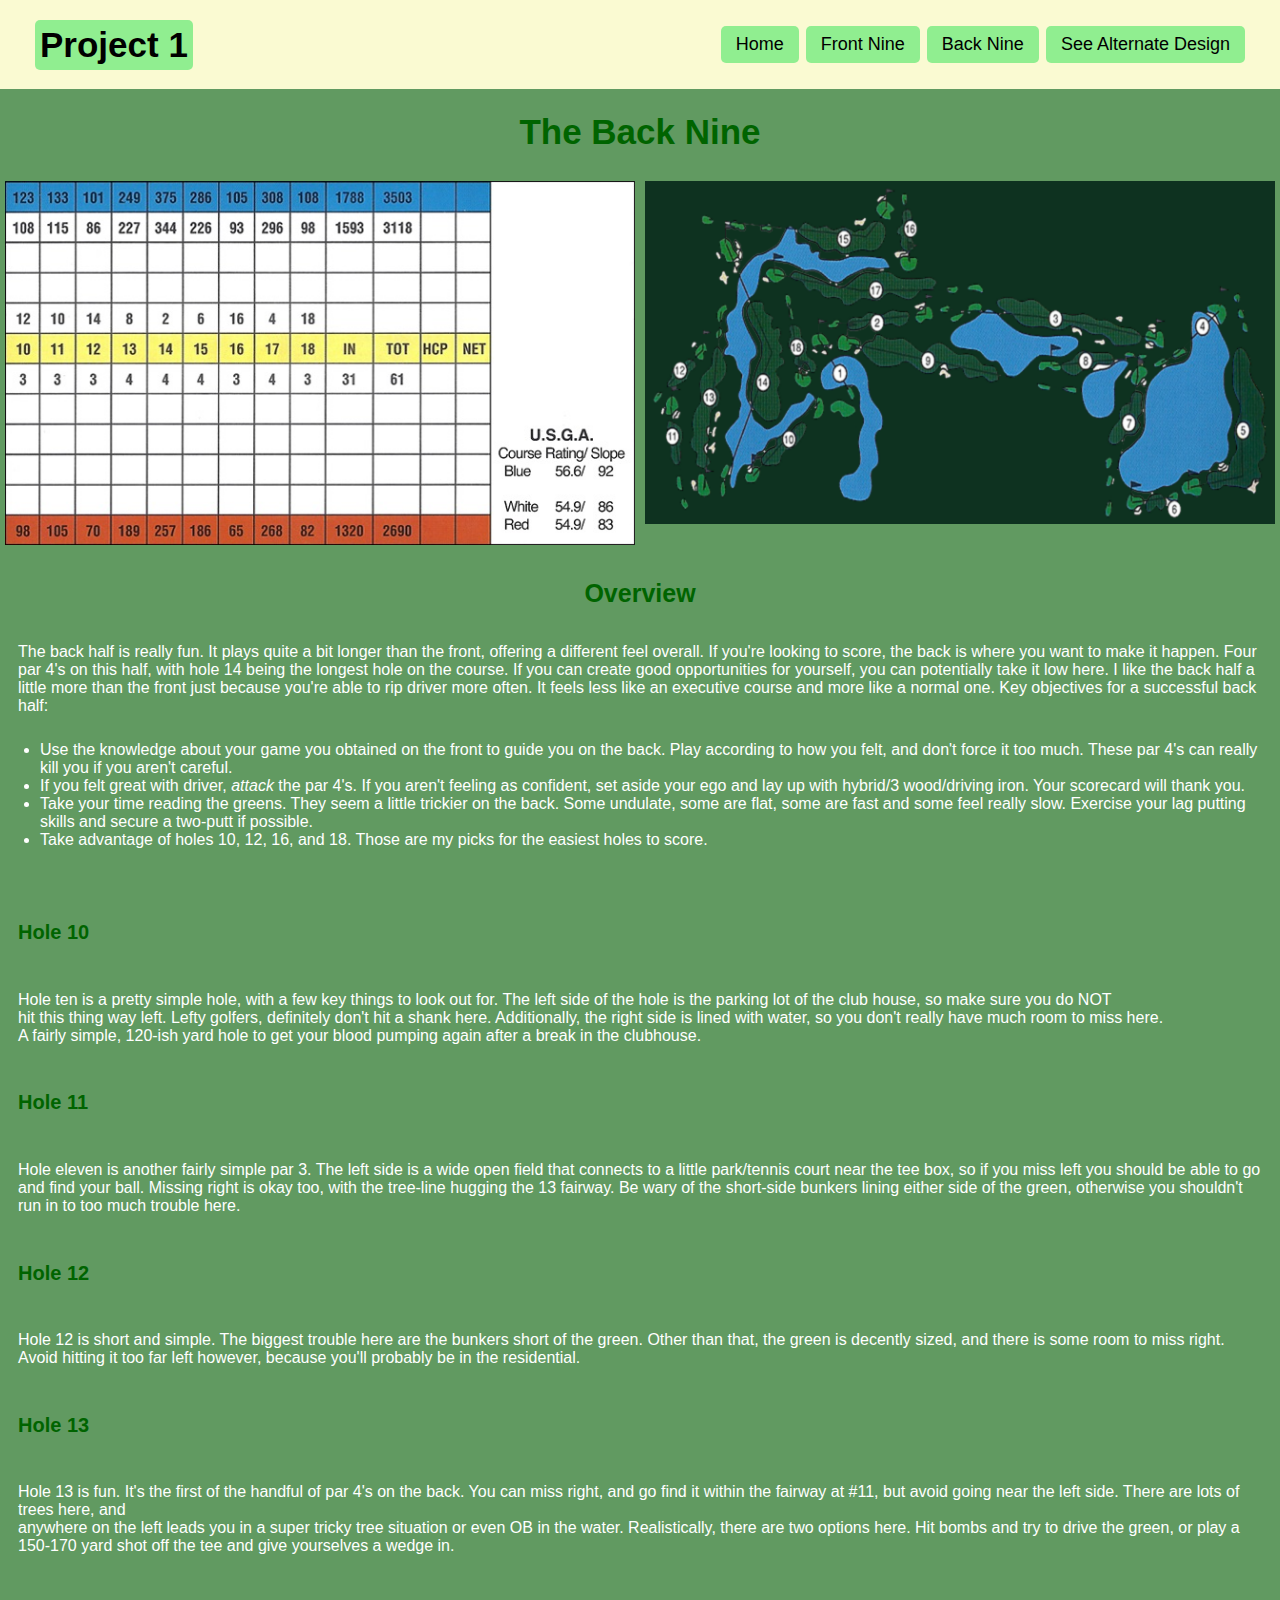
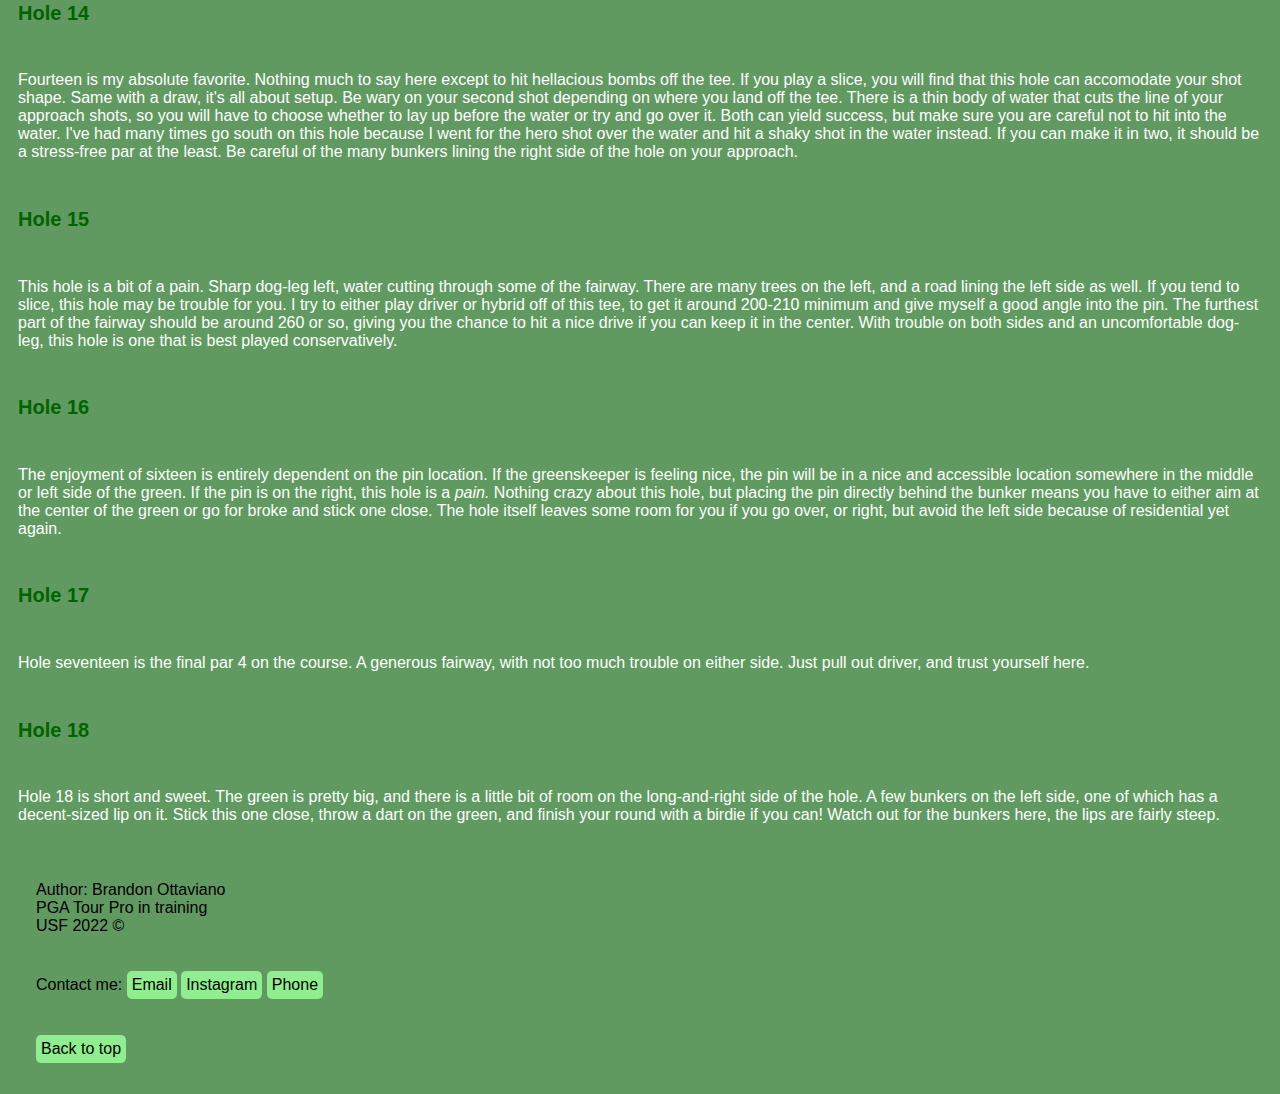
<file: back9.html>
<!DOCTYPE html>
<html lang="en">
  <head>
    <meta charset="utf-8">
    <title>The Back Nine Guide</title>
    <meta name="viewport" content="width=device-width, initial-scale=1">
    <link rel="stylesheet" type="text/css" href="main.css">
  </head>
  <body>
      <nav>
        <div class="menu">
          <div class="logo">
            <a href="index.html">Project 1</a>
          </div>
        <ul>
          <li><a href="index.html">Home</a></li>
          <li><a href="front9.html">Front Nine</a></li>
          <li><a href="back9.html">Back Nine</a></li>
          <li><a href="index2.html">See Alternate Design</a></li>
        </ul>
      </div>
      </nav>
      <!--<div class="img"></div>
      <div class="center"></div>-->
    <h1>The Back Nine</h1>
    <div class="row">
      <div class="column">
        <img src="cway_scorecard2.jpeg" alt="scorecard2" style="width:100%">
      </div>
      <div class="column">
        <img src="cway_roadmap.png" alt="roadmap" style="width:100%">
      </div>
    </div>  
    
    <!--<div class="front9"><img src="cway_scorecard1.jpeg" alt="front9">
    </div>
    <div class="front9map"><img src="cway_roadmap.png" alt="front9map">
    </div> -->

      <!--<div><img src="cway_scorecard1.jpeg" alt="Front 9"
        style="width: 400px; height: 200px;"></div> 
      <div id="center"><img src="countryway.png" alt="Countryway Logo"></div> -->
      <!--<div><img src="cway_scorecard2.jpeg" alt="Back 9"
        style="width: 400px; height: 200px;">></div> -->
    <h3>Overview</h3>
    <p>
    The back half is really fun. It plays quite a bit longer than the front, offering a different feel overall. If you're looking to score, the back is where you want to make it happen. Four par 4's on this half, with hole 14 being the longest hole on the course. If you can create good opportunities 
    for yourself, you can potentially take it low here. I like the back half a little more than the front just because you're able to rip driver more often. It feels less like an executive course and more like a normal one.
    Key objectives for a successful back half:
    <ul>
    <li>Use the knowledge about your game you obtained on the front to guide you on the back. Play according to how you felt, and don't force it too much. These par 4's can really kill you if you aren't careful.</li>  
    <li>If you felt great with driver, <em>attack</em> the par 4's. If you aren't feeling as confident, set aside your ego and lay up with hybrid/3 wood/driving iron. Your scorecard will thank you.</li>
    <li>Take your time reading the greens. They seem a little trickier on the back. Some undulate, some are flat, some are fast and some feel really slow. Exercise your lag putting skills and secure a two-putt if possible.</li>
    <li>Take advantage of holes 10, 12, 16, and 18. Those are my picks for the easiest holes to score.</li>
    </ul>  
    </p>
    <h4>Hole 10</h4>
    <p>
    Hole ten is a pretty simple hole, with a few key things to look out for. The left side of the hole is the parking lot of the club house, so make sure you do NOT <br>
    hit this thing way left. Lefty golfers, definitely don't hit a shank here. Additionally, the right side is lined with water, so you don't really have much room to miss here. <br>
    A fairly simple, 120-ish yard hole to get your blood pumping again after a break in the clubhouse.   
    </p>
    <h4>Hole 11</h4>
    <p>
    Hole eleven is another fairly simple par 3. The left side is a wide open field that connects to a little park/tennis court near the tee box, so if you miss left you should be able to go and 
    find your ball. Missing right is okay too, with the tree-line hugging the 13 fairway. Be wary of the short-side bunkers lining either side of the green, otherwise you shouldn't run in to too much trouble here.  
    </p>
    <h4>Hole 12</h4>
    <p>
    Hole 12 is short and simple. The biggest trouble here are the bunkers short of the green. Other than that, the green is decently sized, and there is some room to miss right. Avoid hitting it too far left however, 
    because you'll probably be in the residential.  
    </p>
    <h4>Hole 13</h4>
    <p>
    Hole 13 is fun. It's the first of the handful of par 4's on the back. You can miss right, and go find it within the fairway at #11, but avoid going near the left side. There are lots of trees here, and <br>
    anywhere on the left leads you in a super tricky tree situation or even OB in the water. Realistically, there are two options here. Hit bombs and try to drive the green, or play a 150-170 yard shot off the tee and give yourselves a wedge in. <br>    
    </p>  
    <h4>Hole 14</h4>
    <p>
    Fourteen is my absolute favorite. Nothing much to say here except to hit hellacious bombs off the tee. If you play a slice, you will find that this hole can accomodate your shot shape. Same with a draw, it's all about 
    setup. Be wary on your second shot depending on where you land off the tee. There is a thin body of water that cuts the line of your approach shots, so you will have to choose whether to lay up before the water or try and go 
    over it. Both can yield success, but make sure you are careful not to hit into the water. I've had many times go south on this hole because I went for the hero shot over the water and hit a shaky shot in the water instead. 
    If you can make it in two, it should be a stress-free par at the least. Be careful of the many bunkers lining the right side of the hole on your approach.    
    </p>  
    <h4>Hole 15</h4>
    <p>
    This hole is a bit of a pain. Sharp dog-leg left, water cutting through some of the fairway. There are many trees on the left, and a road lining the left side as well. If you tend to slice, this hole may be trouble for you. 
    I try to either play driver or hybrid off of this tee, to get it around 200-210 minimum and give myself a good angle into the pin. The furthest part of the fairway should be around 260 or so, giving you the chance to hit a nice drive if you 
    can keep it in the center. With trouble on both sides and an uncomfortable dog-leg, this hole is one that is best played conservatively.   
    </p>
    <h4>Hole 16</h4>
    <p>
    The enjoyment of sixteen is entirely dependent on the pin location. If the greenskeeper is feeling nice, the pin will be in a nice and accessible location somewhere in the middle or left side of the green. If the pin is on the right, this hole 
    is a <em>pain.</em> Nothing crazy about this hole, but placing the pin directly behind the bunker means you have to either aim at the center of the green or go for broke and stick one close. The hole itself leaves some room for you if you go over, or right, but 
    avoid the left side because of residential yet again.   
    </p>
    <h4>Hole 17</h4>
    <p>
    Hole seventeen is the final par 4 on the course. A generous fairway, with not too much trouble on either side. Just pull out driver, and trust yourself here.   
    </p>
    <h4>Hole 18</h4>
    <p>
    Hole 18 is short and sweet. The green is pretty big, and there is a little bit of room on the long-and-right side of the hole. A few bunkers on the left side, one of which has a decent-sized lip on it. Stick this one close, throw a dart on the green, and finish your round with a birdie if you can! 
    Watch out for the bunkers here, the lips are fairly steep.  
    </p>
    <footer>
      <p>Author: Brandon Ottaviano <br>
        PGA Tour Pro in training <br>
        USF 2022 &copy;</p>
      <p>Contact me:
        <a href="mailto:ottavianob@usf.edu">Email</a>
        <a href="https://www.instagram.com/brandinini18/" target="_blank">Instagram</a>
        <a href="tel:+7276782422">Phone</a>
      </p>   
      <p><a href="#top">Back to top</a></p> 
    </footer>   
</body>
</html>
</file>
<file: main.css>
body {
    background: rgba(64, 133, 64, 0.829);
    color: white;
    font-family: Helvetica, Arial, sans-serif;
    margin: 0px;
    padding: 0px;
  }
  *{
    box-sizing: border-box;
    font-family: 'Poppins',sans-serif;
  }
  nav{
    background: lightgoldenrodyellow;
    width: 100%;
    padding: 10px 0;
    z-index: 12;
  }
  nav .menu {
    max-width: 1250px;
    background: lightgoldenrodyellow;
    margin: auto;
    display: flex;
    align-items: center;
    justify-content: space-between;
    padding: 0 20px;
  }
  .menu .logo a{
    text-decoration: none;
    color: black;
    font-size: 35px;
    font-weight: 620; 
  }
  .menu ul{
    display: inline-flex;
  }
  .menu ul li{
    list-style: none;
    margin-left: 7px;
  }
  .menu ul li a{
    text-decoration: none;
    color: black;
    font-size: 18px;
    font-weight: 500;
    padding: 8px 15px;
    border-radius: 5px;
    transition: all 0.3s ease;
  }
  .menu ul li a:hover {
    background: darkgreen;
    color: #000;
  }
  .img{
    background: url(cway_course.jpg) no-repeat;
    position: relative;
    height: 100vh;
    width: 100%;
    background-position: center;
    background-size: cover;
  }
  .img::before{
    content: '';
    position: absolute;
    height: 100%;
    width: 100%;
  }
  h1{
    color: darkgreen;
    font-size: 35px;
    text-align: center;
  }
  h2{
    color: darkgreen;
    font-size: 30px;
    text-align: center;
  }
  h3{
    font-size: 25px;
    text-align: center;
    color: darkgreen;
  }
  h4{
    font-size: 20px;
    text-align: left;
    color: darkgreen;
    padding-left: 18px;
    padding-right: 18px;
    padding-top: 10px;
    padding-bottom: 10px;
  }
  section {
    padding: 18px;
  }
  footer{
    color: black;
    padding-left: 18px;
    padding-right: 18px;
    padding-top: 5px;
    padding-bottom: 5px;
  }
  p{
    padding-left: 18px;
    padding-right: 18px;
    padding-top: 10px;
    padding-bottom: 10px;
  }
  .column {
    float: left;
    width: 50%;
    padding: 5px;
  }
  .row::after {
    content: "";
    clear: both;
    display: table;
  }
  a:link, a:visited {
    background-color: lightgreen;
    color: black;
    padding: 5px 5px;
    text-align: center;
    text-decoration: none;
    display: inline-block;
    border-radius: 5px;
    transition: all 0.3s ease;
  }
  a:hover, a:active {
    background-color: lightgreen;
  }
  footer a, footer a:visited { color: purple;
  }
  footer a:hover, footer a:active { color:darkgreen;
  }
  .puttinggreen{
    border: 1px solid #000;
    border-radius: 1px;
    max-height: 55%;
    max-width: 55%;
  }
  table, th, td, tr{
  border:1px solid;  
  }
  /*
  div {
    margin: auto;
    width: 100px;
  } 
  #center {
    text-align: center;
  }
  ul {
    list-style-type: none;
    margin: 0;
    padding: 0;
  }
  
  li {
    display: inline-block;
    margin-right: 20px;
  } */
</file>
